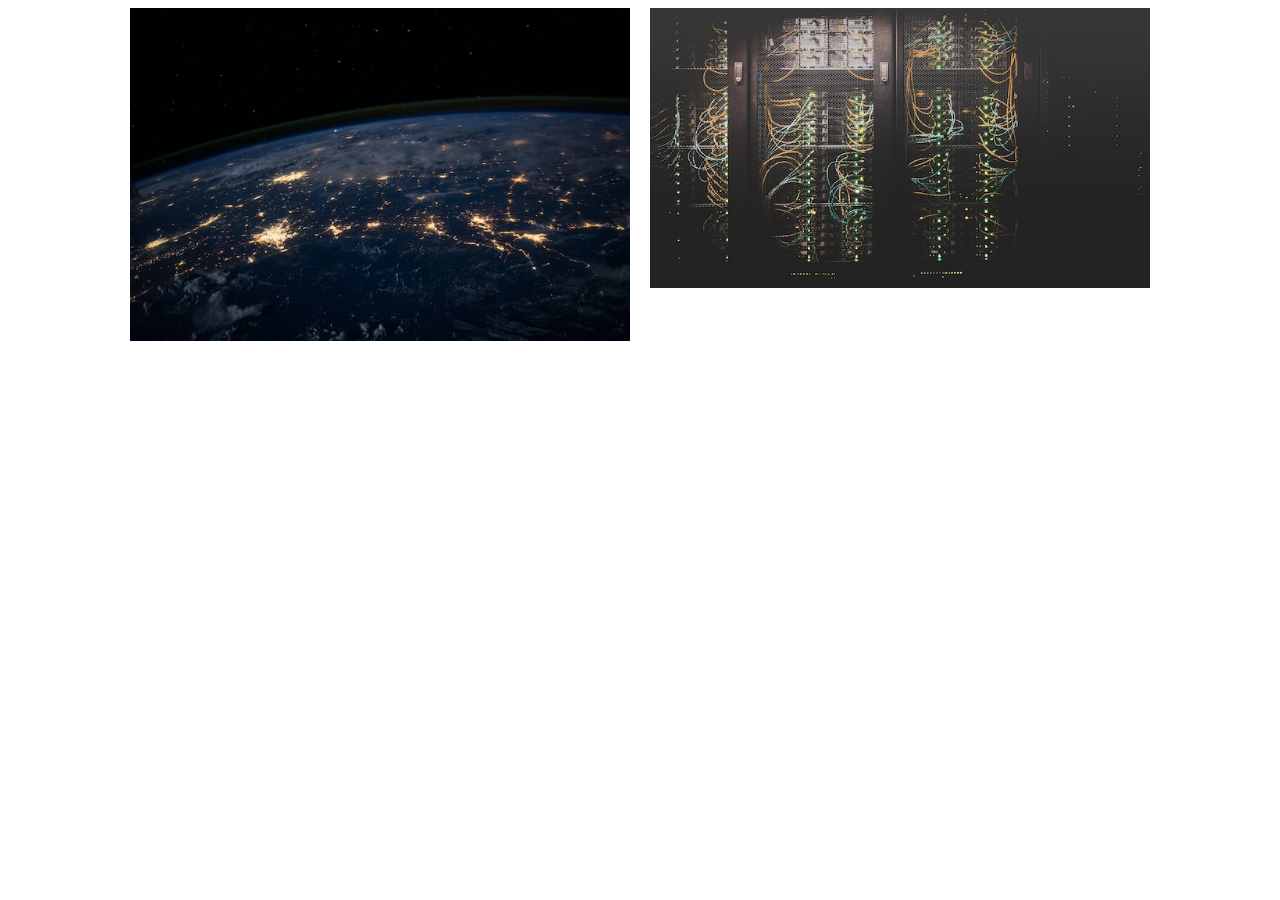
<file: index.html>
<!DOCTYPE html>
<html lang="en">
<head>
    <meta charset="UTF-8">
    <meta name="viewport" content="width=device-width, initial-scale=1.0">
    <title>Pagina</title>
</head>
<body>
    <div style="
    display: grid;
    gap: 20px;
    grid-template-columns: repeat(2, 500px);
    place-content: center;">
    <a href="page1.html"><img src="img1.jpg" alt="img1" style="width:500px;height:auto;"></a>
    <a href="page2.html"><img src="img2.jpg" alt="img2" style="width:500px;height:auto;"></a>
</div>

</body>
</html>
</file>
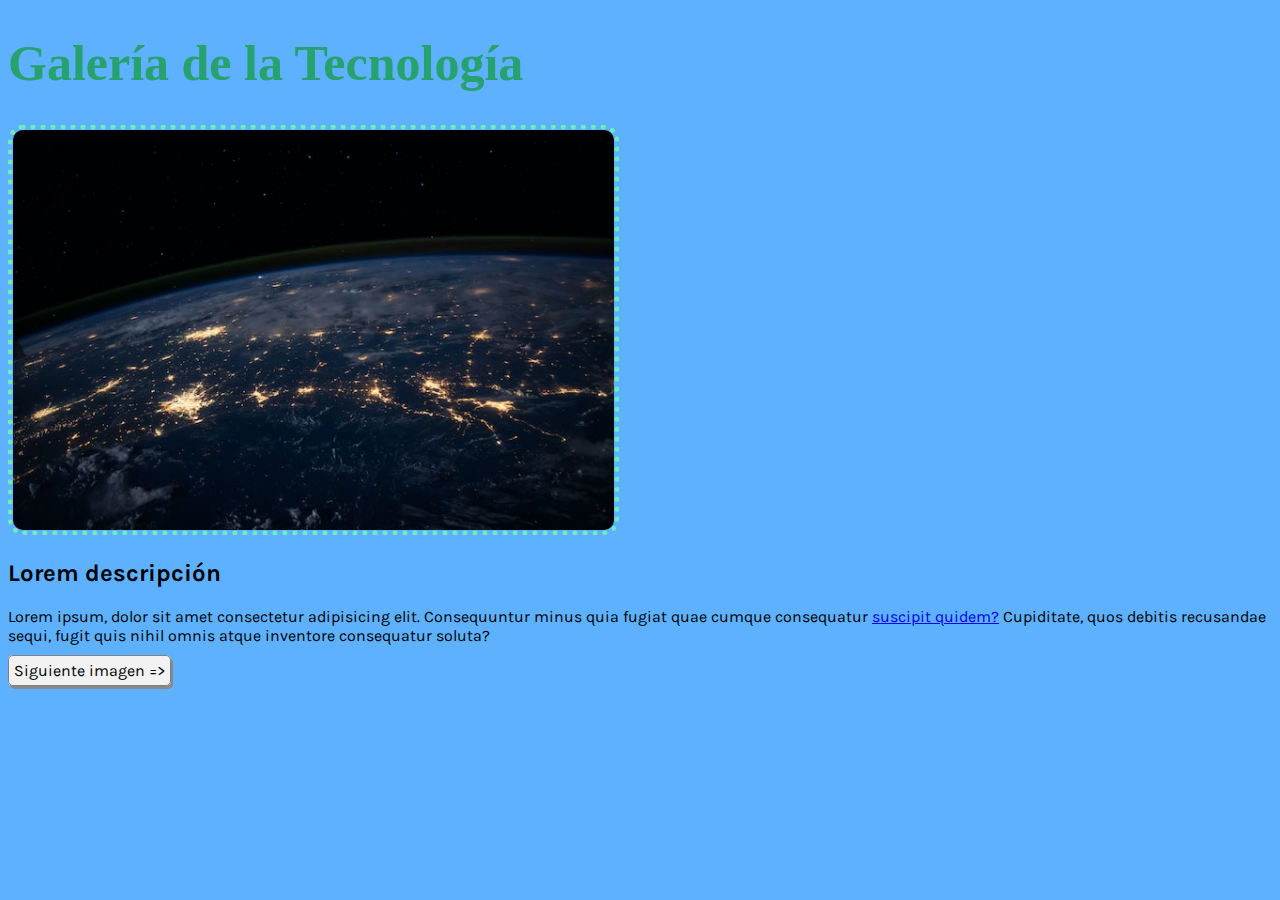
<file: page1.html>
<!DOCTYPE html>
<html lang="es">

<head>
    <meta charset="UTF-8">
    <meta name="viewport" content="width=device-width, initial-scale=1.0">
    <title>Galería de la Tecnología - Página 1</title>
    <link rel="stylesheet" href="styles.css">
    <link rel="preconnect" href="https://fonts.googleapis.com">
    <link rel="preconnect" href="https://fonts.gstatic.com" crossorigin>
    <link href="https://fonts.googleapis.com/css2?family=Inter:ital,opsz,wght@0,14..32,100..900;1,14..32,100..900&family=Karla:ital,wght@0,200..800;1,200..800&display=swap" rel="stylesheet">
</head>

<body>
    <h1>Galería de la Tecnología</h1>
    <img src="img1.jpg" alt="Imagen de la NASA" class="image"/>
    <h2>Lorem descripción</h2>
    <p>Lorem ipsum, dolor sit amet consectetur adipisicing elit. Consequuntur minus quia fugiat quae cumque consequatur
        <a href="page2.html">suscipit quidem?</a> Cupiditate, quos debitis recusandae sequi, fugit quis nihil omnis atque inventore consequatur
        soluta?</p>
    <a href="page2.html" title="Imagen siguiente" class="link-button">Siguiente imagen =&gt;</a>
</body>

</html>
</file>
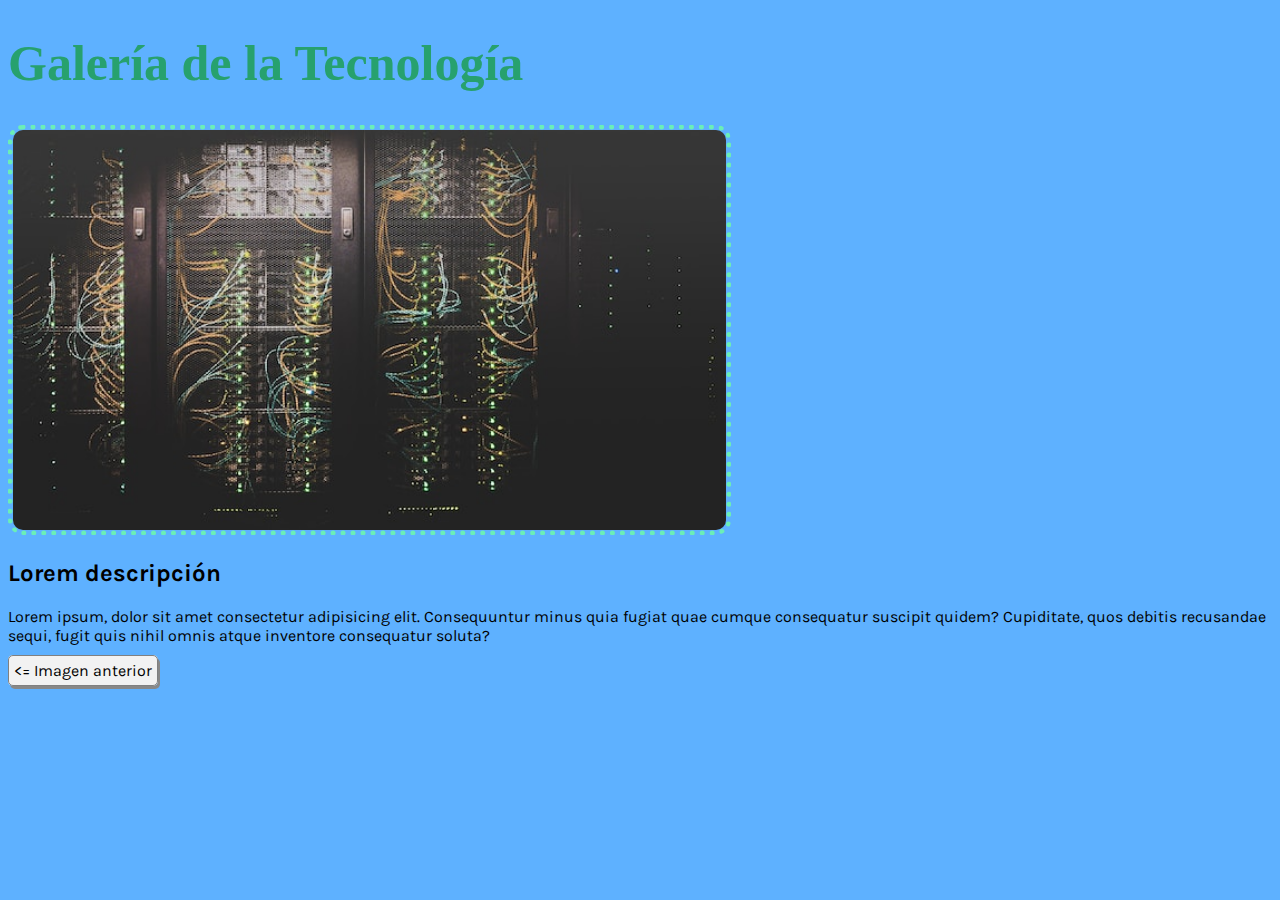
<file: page2.html>
<!DOCTYPE html>
<html lang="es">

<head>
    <meta charset="UTF-8">
    <meta name="viewport" content="width=device-width, initial-scale=1.0">
    <title>Galería de la Tecnología - Página 2</title>
    <link rel="stylesheet" href="styles.css">
    <link rel="preconnect" href="https://fonts.googleapis.com">
    <link rel="preconnect" href="https://fonts.gstatic.com" crossorigin>
    <link href="https://fonts.googleapis.com/css2?family=Inter:ital,opsz,wght@0,14..32,100..900;1,14..32,100..900&family=Karla:ital,wght@0,200..800;1,200..800&display=swap" rel="stylesheet">
</head>

<body>
    <h1>Galería de la Tecnología</h1>
    <img src="img2.jpg" alt="Sala de servidores" class="image"/>
    <h2>Lorem descripción</h2>
    <p>Lorem ipsum, dolor sit amet consectetur adipisicing elit. Consequuntur minus quia fugiat quae cumque consequatur
        suscipit quidem? Cupiditate, quos debitis recusandae sequi, fugit quis nihil omnis atque inventore consequatur
        soluta?</p>
    <a href="page1.html" title="Imagen anterior" class="link-button">&lt;= Imagen anterior</a>
</body>

</html>
</file>
<file: styles.css>
body {
    background-color: rgb(94, 177, 255);
  font-family: karla;
}

.image{
    border: 5px dotted rgb(107, 238, 183);
    border-radius: 15px;
    height: 400px;
}

h1{
    color: rgb(39, 161, 110);
    font-size: 50px;
    font-family: Georgia, 'Times New Roman', Times, serif;


}

.link-button {
    text-decoration: none;
    color: black;
    border: 1px solid gray;
    background-color: #f2f2f2;
    padding: 5px;
    border-radius: 5px;
    box-shadow: 2px 3px #888888;
}
</file>
